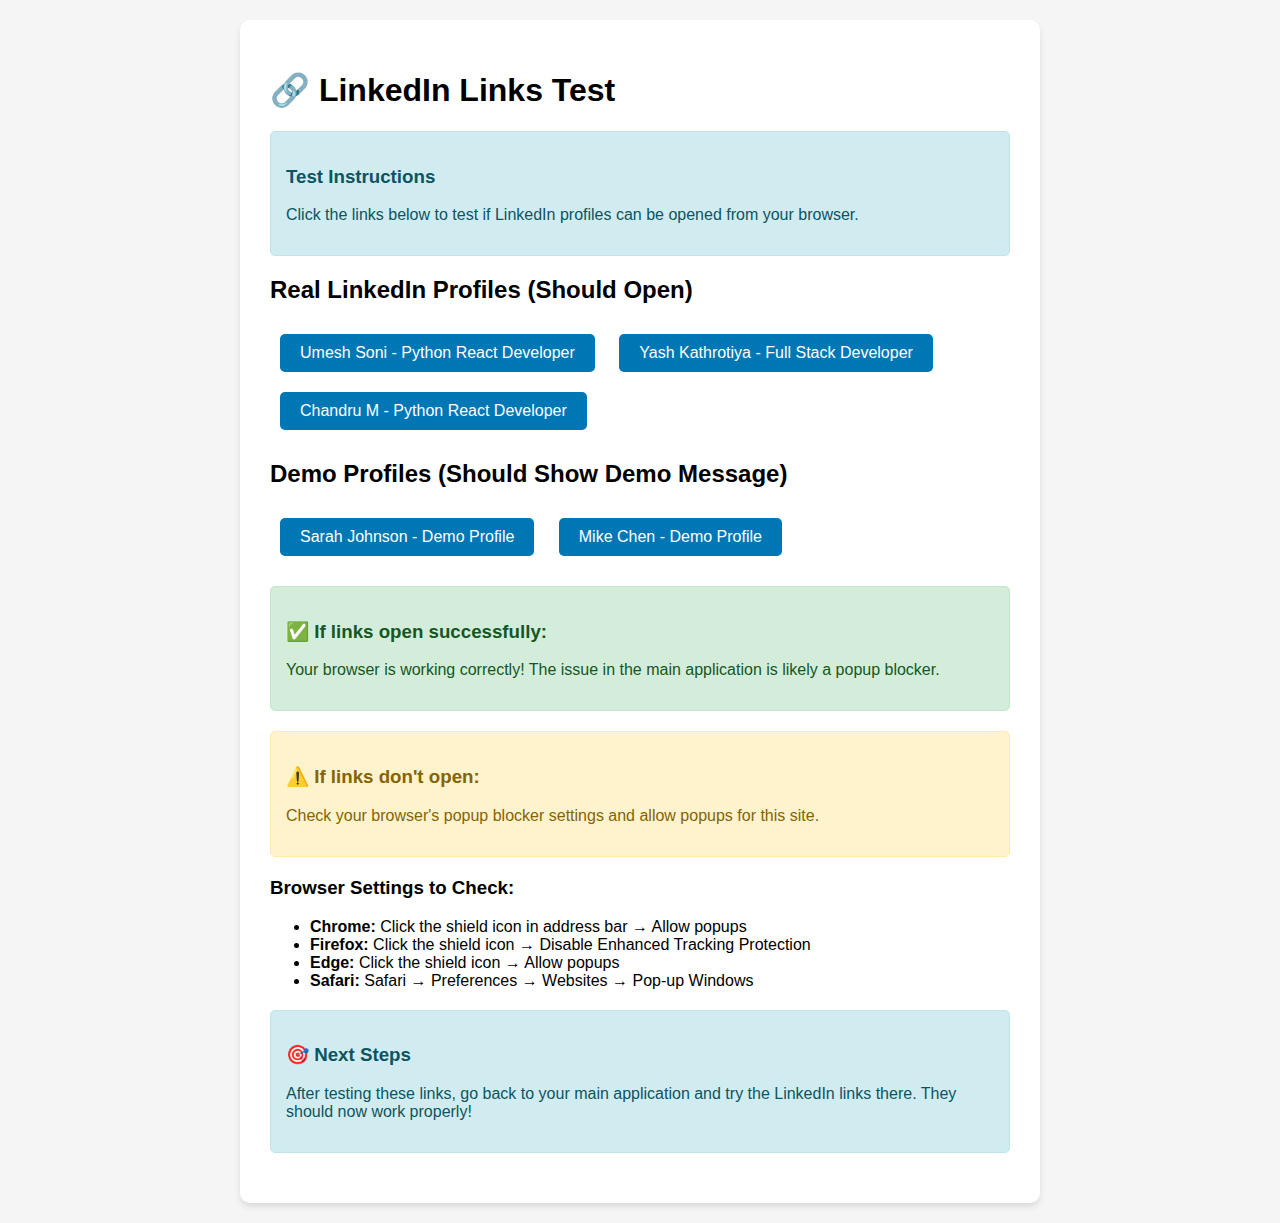
<file: test_links.html>
<!DOCTYPE html>
<html lang="en">
<head>
    <meta charset="UTF-8">
    <meta name="viewport" content="width=device-width, initial-scale=1.0">
    <title>LinkedIn Links Test</title>
    <style>
        body {
            font-family: Arial, sans-serif;
            max-width: 800px;
            margin: 0 auto;
            padding: 20px;
            background: #f5f5f5;
        }
        .container {
            background: white;
            padding: 30px;
            border-radius: 10px;
            box-shadow: 0 4px 6px rgba(0,0,0,0.1);
        }
        .test-link {
            display: inline-block;
            margin: 10px;
            padding: 10px 20px;
            background: #0077b5;
            color: white;
            text-decoration: none;
            border-radius: 5px;
            transition: background 0.3s;
        }
        .test-link:hover {
            background: #005885;
        }
        .status {
            margin: 20px 0;
            padding: 15px;
            border-radius: 5px;
        }
        .success {
            background: #d4edda;
            color: #155724;
            border: 1px solid #c3e6cb;
        }
        .info {
            background: #d1ecf1;
            color: #0c5460;
            border: 1px solid #bee5eb;
        }
        .warning {
            background: #fff3cd;
            color: #856404;
            border: 1px solid #ffeaa7;
        }
    </style>
</head>
<body>
    <div class="container">
        <h1>🔗 LinkedIn Links Test</h1>
        
        <div class="status info">
            <h3>Test Instructions</h3>
            <p>Click the links below to test if LinkedIn profiles can be opened from your browser.</p>
        </div>

        <h2>Real LinkedIn Profiles (Should Open)</h2>
        <a href="https://in.linkedin.com/in/ddumeshsoni" target="_blank" class="test-link">Umesh Soni - Python React Developer</a>
        <a href="https://in.linkedin.com/in/yash-kathrotiya" target="_blank" class="test-link">Yash Kathrotiya - Full Stack Developer</a>
        <a href="https://in.linkedin.com/in/chandru23" target="_blank" class="test-link">Chandru M - Python React Developer</a>
        
        <h2>Demo Profiles (Should Show Demo Message)</h2>
        <a href="https://linkedin.com/in/sarah-johnson-ai" target="_blank" class="test-link">Sarah Johnson - Demo Profile</a>
        <a href="https://linkedin.com/in/mike-chen-dev" target="_blank" class="test-link">Mike Chen - Demo Profile</a>
        
        <div class="status success">
            <h3>✅ If links open successfully:</h3>
            <p>Your browser is working correctly! The issue in the main application is likely a popup blocker.</p>
        </div>
        
        <div class="status warning">
            <h3>⚠️ If links don't open:</h3>
            <p>Check your browser's popup blocker settings and allow popups for this site.</p>
        </div>
        
        <h3>Browser Settings to Check:</h3>
        <ul>
            <li><strong>Chrome:</strong> Click the shield icon in address bar → Allow popups</li>
            <li><strong>Firefox:</strong> Click the shield icon → Disable Enhanced Tracking Protection</li>
            <li><strong>Edge:</strong> Click the shield icon → Allow popups</li>
            <li><strong>Safari:</strong> Safari → Preferences → Websites → Pop-up Windows</li>
        </ul>
        
        <div class="status info">
            <h3>🎯 Next Steps</h3>
            <p>After testing these links, go back to your main application and try the LinkedIn links there. They should now work properly!</p>
        </div>
    </div>
</body>
</html>
</file>
